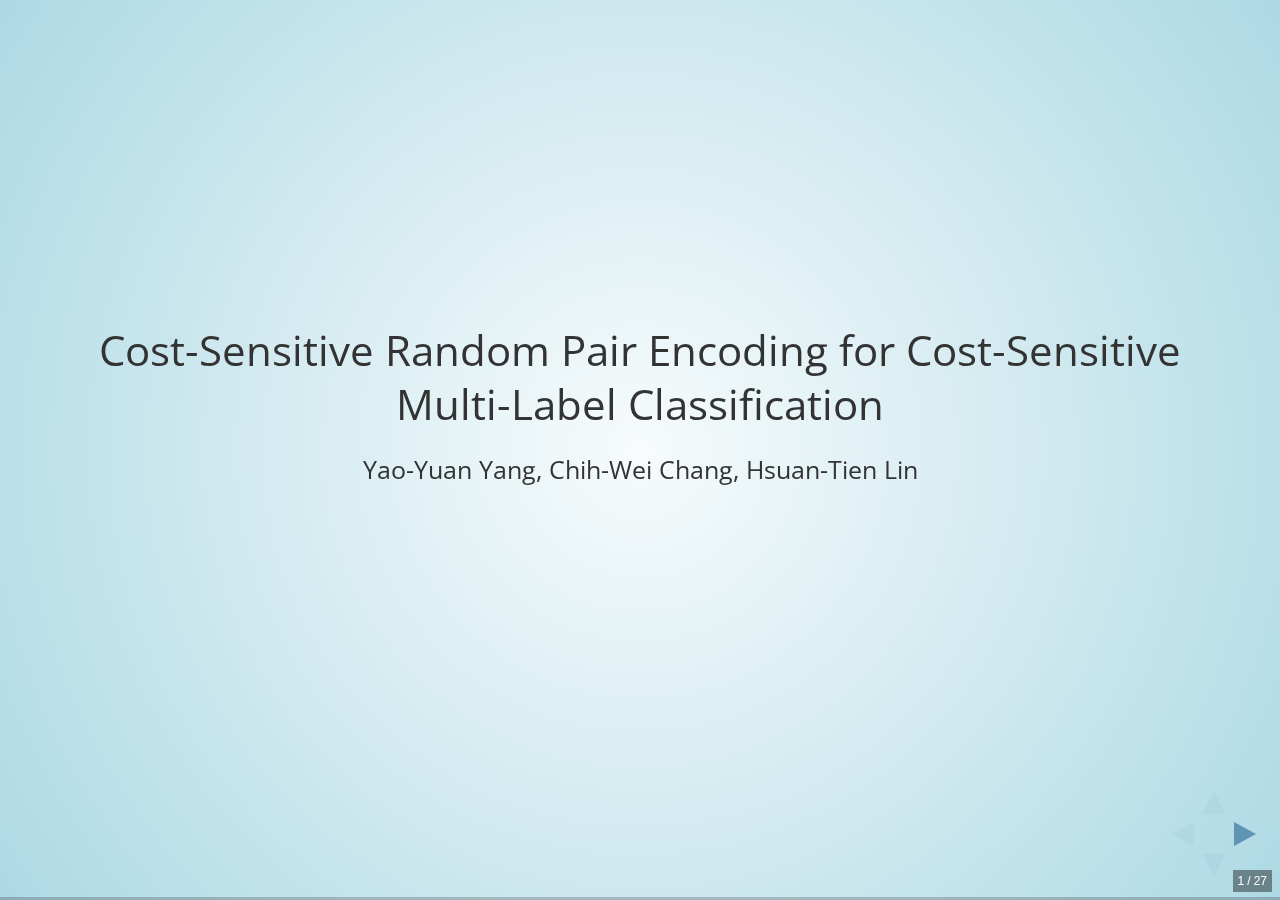
<file: presentations/csrpe_slide_16/index.html>
<!doctype html>
<html>
  <head>
    <meta charset="utf-8">
    <meta name="viewport" content="width=device-width, initial-scale=1.0, maximum-scale=1.0, user-scalable=no">

    <title>Cost-Sensitive Random Pair Encoding</title>

    <link rel="stylesheet" href="css/reveal.css">
    <link rel="stylesheet" href="css/theme/sky.css">

    <!-- Theme used for syntax highlighting of code -->
    <link rel="stylesheet" href="lib/css/zenburn.css">

    <!--
    <link rel="stylesheet" href="lib/css/mermaid.css">
    <script src="lib/js/mermaid.full.js"></script>
    -->

    <script src="https://cdn.plot.ly/plotly-latest.min.js"></script>

    <!-- Printing and PDF exports -->
    <script>
      var link = document.createElement( 'link' );
      link.rel = 'stylesheet';
      link.type = 'text/css';
      link.href = window.location.search.match( /print-pdf/gi ) ? 'css/print/pdf.css' : 'css/print/paper.css';
      document.getElementsByTagName( 'head' )[0].appendChild( link );
    </script>
  </head>
  <body>
    <div class="reveal">
      <div class="slides">
        <section>
          Cost-Sensitive Random Pair Encoding for Cost-Sensitive Multi-Label
          Classification
          <p>
            <small> Yao-Yuan Yang, Chih-Wei Chang, Hsuan-Tien Lin </small>
          </p>
        </section>

        <section>
          <section data-markdown>
            <script type="text/template">
              Classification
              * feature vector: $x \in \mathcal{X} \subset \mathbb{R}^d$
              * predicted result: $y \in \mathcal{Y}$
              * generated from a truth $f: \mathcal{X} \rightarrow
              \mathcal{Y}$
              * find a hypothesis $h: \mathcal{X}
              \rightarrow \mathcal{Y}$ that is
              <span style="color: red">close</span> to $f$
            </script>
          </section>

          <section data-markdown>
            <script type="text/template">
              Cost-Sensitive Classification
              * different ways of evaluating the
              <span style="color: red">closeness</span> between $h$ and $f$
              in different usage case
              * test-set
              * instance-wise, average of the score (cost) for each instance in
              test-set
              * cost-function: $C: \mathcal{Y} \times \mathcal{Y} \rightarrow \mathbb{R}$
            </script>
          </section>

          <section data-markdown>
            <script type="text/template">
              Types of Classification
              * Binary Classification: <span style="color: green">$\mathcal{Y} \subseteq \\{0, 1\\}$</span>
              (class)
              * Multi-Class Classification: <span style="color: green">$\mathcal{Y} \subseteq \\{1, ..., K\\}$</span>
              (class)
              * Multi-Label Classification: <span style="color: green">$\mathcal{Y} \subseteq \\{0, 1\\}^K$</span>
              (label vector)
            </script>
          </section>

          <section data-markdown>
            <script type="text/template">
              Common cost-functions in multi-label
              * $\mathbf{y}$ be the groundtruth and $\mathbf{\hat{y}}$ be the predicted label vector
              * $\mathbf{y}[k]$ be the $k$-th label in label vector $\mathbf{y}$
                * Hamming$(\mathbf{y}, \mathbf{\hat{y}}) = \frac{1}{K} \sum_{k=1}^K
                  [\mathbf{y}[k] \neq \mathbf{\hat{y}}[k]]$
                * F1$(\mathbf{y}, \mathbf{\hat{y}}) = \frac{2\\| \mathbf{y} \cap
                  \mathbf{\hat{y}}\\|_1}{\\|\mathbf{y}\\|_1 + \\|\mathbf{\hat{y}}\\|_1}$
                * Rankloss$(\mathbf{y}, \mathbf{\hat{y}}) = \sum_{\mathbf{y}[i]>\mathbf{y}[j]}\left([\mathbf{\hat{y}}[i]<\mathbf{\hat{y}}[j]] + \frac{1}{2}[\mathbf{\hat{y}}[i]=\mathbf{\hat{y}}[j]]\right)$
                * Accuracy$(\mathbf{y}, \mathbf{\hat{y}}) = \frac{\\|\mathbf{y}
                  \cap \mathbf{\hat{y}}\\|_1}{\\|\mathbf{y} \cup \mathbf{\hat{y}}\\|_1}$
              * note that the cost-function might be larger the better or
              smaller the better
            </script>
          </section>

          <section data-markdown>
            <script type="text/template">
              Cost-Sensitive Classification
              * passing the cost function as a parameter
              * utilize the cost information to get better perform performance if we know the cost function beforehand
            </script>
          </section>
        </section>

        <section>
          <section data-markdown>
            <script type="text/template">
              Cost-Sensitive Multi-Label Classification (CSMLC)
              * many previous work in multi-class classification
                * filter tree
                * cost-sensitive one-versus-one
              * Label Power-set (LP)
              <!-- .element: class="fragment fade-up" data-fragment-index="1" -->
                * treat each label vector ($\\{0, 1\\}^K$) as a distinct class
                  ($\\{1, .., 2^K\\}$) forming $2^K$-class classification
                <!-- .element: class="fragment fade-up" data-fragment-index="1" -->
            </script>
          </section>

          <section data-markdown>
            <script type="text/template">
              CSMLC algorithms
              * Condense Filter Tree (CFT)
                * first cost-sensitive multi-label algorithm
                * LP + filter tree
                * CSOVO performs better than filter tree
                <!-- .element: class="fragment fade-up" data-fragment-index="1" -->

              * Progressive Random k-Labelsets (PRKEL)
                * does LP on a subset of labels
                * partial LP
                <!-- .element: class="fragment fade-up" data-fragment-index="1" -->
            </script>
          </section>

          <!--
          <section data-markdown>
            <script type="text/template">
              Probabilistic Classifier Chain (PCC)
              * Classifier Chain
              * Bayesian inference in prediction for some special cost
                functions
            </script>
          </section>
          -->
        </section>

        <section>
          <section data-markdown>
            Basic Idea
            ![basic idea](lib/pngs/basic_idea.png)
          </section>

          <section>
            OVO
            <img style="border: None" src="lib/pngs/ovo.png">
            <small>Hsuan-Tien Lin's MOOC handout</small>
            <small>http://www.csie.ntu.edu.tw/~htlin/mooc/doc/11_present.pdf</small>
          </section>

          <section data-markdown>
            <script type="text/template">
              Cost-Sensitive One-Vurse-One (CSOVO)
              * reduce to $\binom{K}{2}$ binary classifiers like usual OVO
              * each classifier considers all examples
              * class: $\alpha, \beta$, dataset: $\\{\mathbf{x}^{(n)}, y^{(n)}\\}^N_{n=1}$
              <!-- .element: class="fragment fade-up" data-fragment-index="1" -->
              * re-label:
              <!-- .element: class="fragment fade-up" data-fragment-index="1" -->
                * $sign(C(\alpha, y^{(n)})-C(\beta, y^{(n)}))$
              <!-- .element: class="fragment fade-up highlight-red" data-fragment-index="2" -->
              * instance weight:
              <!-- .element: class="fragment fade-up" data-fragment-index="1" -->
                * $|C(\alpha, y^{(n)})-C(\beta, y^{(n)})|$
              <!-- .element: class="fragment fade-up highlight-red" data-fragment-index="2" -->
              * voting on each class ($\alpha$ or $\beta$)
              <!-- .element: class="fragment fade-up" data-fragment-index="3" -->
            </script>
          </section>

          <!--
          <section>
            Multi-Label Error Correcting Code (ML-ECC)
            <ul>
              <li>
                utilizing approaches from communication
              </li>
              <li>
                classifier as the noisy channel, which may have error on the
                predicted_enc_vec
              </li>
              <li>
                design enc_vec to be tolerable to error
              </li>
            </ul>

          </section>

          <section data-markdown>
            <script type="text/template">
              * Training: given training set $\\{(\mathbf{x}^{(n)},
                \mathbf{y}^{(n)})\\}^N\_{n=1}$
                * encoded vectors $\\{\mathbf{b}^{(n)}\\}^N\_{n=1} =
                  \\{enc(\mathbf{y}^{(n)})\\}^N\_{n=1}$
                * train $\\{(\mathbf{x}^{(n)}, \mathbf{b}^{(n)})\\}^N\_{n=1}$ and return classifier $h$
              * Prediction: given feature vector $\mathbf{x}$
                * predict codeword $\tilde{\mathbf{b}} = h(\mathbf{x})$
                * return prediction $\hat{\mathbf{y}} = dec(\tilde{\mathbf{b}})$
            </script>
          </section>

          <section data-markdown>
            <script type="text/template">
              Error Correcting (Output) Code
              * tehcnique in multi-class like the error correcting code in communication
            </script>
          </section>

          <section data-markdown>
            <script type="text/template">
              Basic Ideas
              * Label Power-set (LP)
                * treat each label vector ($\\{0, 1\\}^K$) as a distinct class
                  ($\\{1, .., 2^K\\}$) forming $2^K$-class classification
              * CSOVO
                * a binary classifier for each pair of classes (total:
                  $\binom{2^K}{2}$)
                * voting on each class
            </script>
          </section>!-->
        </section>

        <section>
          <section> Cost-Sensitive Random-Pair Encoding (CSRPE) </section>

          <section data-markdown>
            <script type="text/template">
              Let's assume we are using Hamming loss, $K = 4$

              re-label: $sign(Hamming(\alpha, y)-Hamming(\beta, y))$

              $\mathbf{\alpha}$ = (1, 0, <span style="color:red">1</span>, <span style="color:red">0</span>),
              $\mathbf{\beta}$ = (1, 0, <span style="color:red">0</span>, <span style="color:red">1</span>)

              $\mathbf{\alpha}$ = (0, 0, 1, 0), $\mathbf{\beta}$ = (0, 0, 0, 1)

              $\mathbf{\alpha}$ = (1, 1, 1, 0), $\mathbf{\beta}$ = (1, 1, 0, 1)

              $\mathbf{\alpha}$ = (0, 1, 1, 0), $\mathbf{\beta}$ = (0, 1, 0, 1)
            </script>
          </section>

          <section data-markdown>
            <script type="text/template">
              Sample classifiers from CSOVO
              * total possible binary classifiers: $\binom{2^K}{2}$
              * random sampling (random pair) ($M$ classifiers)
            </script>
          </section>

          <section data-markdown>
            <script type="text/template">
              Prediction
              * ~~class voting~~
              * ~~bit-wise voting~~
              * re-label
                * $sign(C(\alpha, y)-C(\beta, y))$
                * the sub-problem solves whether predict $y$ as $\alpha$
                or $\beta$ is better
              * vote on <span class="fragment strike"
                data-fragment-index="1">all label vectors</span> on that side
              * vote on a set of label vectors on that side
              <!-- .element: class="fragment fade-up" data-fragment-index="2" -->
            </script>
          </section>

          <section> <div id="decode-intuition1"></div> </section>
          <section> <div id="decode-intuition2"></div> </section>
          <section>
            nearest-neighbor
            <div id="decode-intuition3"></div>
          </section>

          <section data-markdown>
            <script type="text/template">
              Sum up
              * training
                1. randomly sample $M$ classifiers  from full CSOVO and train
                2. for each $x$, <span style="color: red">encode</span> it to a
                  length $M$ bit string (by the prediction of the sampled binary
                  classifiers)
              * prediction (a new $x$)
                1. <span style="color: red">encodes</span> a $x$ into length
                  $M$ bit string
                2. find the 1-nearest neighbor of the encoded bit string from
                  the training set and use its label vector as prediction
            </script>
          </section>

          <section data-markdown>
            <script type="text/template">
              Full label
              ![full labeled](lib/pngs/fulllabel_ham_f1.png)
              note that CAL500 has all label vectors distinct
            </script>
          </section>

          <section>
            <h4>Experiment converge</h4>
            <div>
              <table>
                <tr>
                  <td><img src=lib/pngs/f1_bibtex.png></td>
                  <td><img src=lib/pngs/f1_scene.png></td>
                </tr>
                <tr>
                  <td style="text-align: center">f1 bibtex (K=499)</td>
                  <td style="text-align: center">f1 scene (K=294)</td>
                </tr>
              </table>
            </div>
          </section>
        </section>

        <section>
          <section> Comparisons (Experiments) </section>

          <section data-markdown>
            <script type="text/template">
              Set up
              * 50-50 for training and testing
              * 20 runs for each experiment
              * base learner
                * CSRPE: decision tree
                * BR, RAKEL, HAMR, CFT: random forest
                * total number of trained trees are the same
              * BR, RAKEL, HAMR are cost insensitive
            </script>
          </section>

          <section>
            CSRPE versus other competitors based on t-test at 95% confident
            level (win/tie/loss)
            <table>
              <thead>
                <tr>
                  <th>criteria</th>
                  <th style="text-align: center">BR</th>
                  <th style="text-align: center">RAKEL</th>
                  <th style="text-align: center">HAMR</th>
                  <th style="text-align: center">CFT</th>
                </tr>
              </thead>
              <tbody>
                <tr>
                  <td>hamming</td>
                  <td style="text-align: center">2/4/4</td>
                  <td style="text-align: center">4/3/3</td>
                  <td style="text-align: center">2/4/4</td>
                  <td style="text-align: center">5/1/2</td>
                </tr>
                <tr>
                  <td>f1</td>
                  <td style="text-align: center">9/1/0</td>
                  <td style="text-align: center">9/1/0</td>
                  <td style="text-align: center">9/1/0</td>
                  <td style="text-align: center">8/0/0</td>
                </tr>
                <tr>
                  <td>rankloss</td>
                  <td style="text-align: center">7/2/1</td>
                  <td style="text-align: center">9/0/1</td>
                  <td style="text-align: center">7/2/1</td>
                  <td style="text-align: center">4/1/3</td>
                </tr>
                <tr>
                  <td>accuracy</td>
                  <td style="text-align: center">9/0/1</td>
                  <td style="text-align: center">9/1/0</td>
                  <td style="text-align: center">8/2/0</td>
                  <td style="text-align: center">8/0/0</td>
                </tr>
                <tr>
                  <td>total</td>
                  <td style="text-align: center">27/7/6</td>
                  <td style="text-align: center">31/5/4</td>
                  <td style="text-align: center">26/9/5</td>
                  <td style="text-align: center">25/2/5</td>
                </tr>
              </tbody>
            </table>
          </section>

          <section>
            Speed (v.s. CFT)
            <table>
              <tr>
                <td><img src=lib/pngs/training_time_plot.png></td>
                <td><img src=lib/pngs/predicting_time_plot.png></td>
              </tr>
                <tr>
                  <td style="text-align: center">training time</td>
                  <td style="text-align: center">prediction time</td>
                </tr>
            </table>
          </section>
        </section>

        <section>
          <section data-markdown>
            <script type="text/template">
              Conclusion
              * designed a cost-sensitive multi-label classification algorithm
                that are able to adapt to different cost-functions
              * out-perform state-of-the-art cost-sensitive multi-label
                classification algorithm - CFT in performance and speed
            </script>
          </section>
          <section> Thank you! Any question? </section>
        </section>
      </div>
    </div>

    <script src="lib/js/head.min.js"></script>
    <script src="js/reveal.js"></script>
    <script>
      // More info https://github.com/hakimel/reveal.js#configuration
      window.onload = function() {
      Reveal.initialize({
        history: true,

        math: {
          mathjax: 'https://cdn.mathjax.org/mathjax/latest/MathJax.js',
          config: 'TeX-AMS_HTML-full'  // See http://docs.mathjax.org/en/latest/config-files.html
        },

        // More info https://github.com/hakimel/reveal.js#dependencies
        dependencies: [
          { src: 'plugin/markdown/marked.js' },
          { src: 'plugin/markdown/markdown.js' },
          { src: 'plugin/notes/notes.js', async: true },
          { src: 'plugin/highlight/highlight.js', async: true, callback: function() { hljs.initHighlightingOnLoad(); } },
          { src: 'plugin/math/math.js', async: true },
        ],

        slideNumber: 'c/t'
      });
      };

    </script>

    <script>
      var layout = {
        title:'',
        showlegend: false,
        xaxis: {range:[1, 9], showticklabels: false, hoverformat: ''},
        yaxis: {range:[1, 9], showticklabels: false, hoverformat: ''},
        autosize: false,
        width: 600,
        height: 600,
        margin: {l: 0, r: 0, b: 0, t: 0, pad: 4},
      };
      var trace1 = {
        x: [2, 3, 4, 7, 2, 5, 8, 6],
        y: [7, 2, 6, 5, 3, 4, 7, 2.5],
        mode: 'markers', type: 'scatter', marker: { size: 15 }
      };
      var data = [ trace1 ];
      Plotly.newPlot('decode-intuition1', data, layout,
          {xanchor: "center", staticPlot: true, displayModeBar: false});

      var trace2 = {
        x: [4, 7],
        y: [6, 5],
        mode: 'markers', type: 'scatter', marker: { size: 15 }
      };
      var trace3 = {
        x: [4, 6.66],
        y: [1, 9],
        mode: 'line', type: 'scatter'
      };
      var data = [ trace1, trace2, trace3 ];
      Plotly.newPlot('decode-intuition2', data, layout,
          {xanchor: "center", staticPlot: true, displayModeBar: false});

      var trace4 = {
        x: [4.625, 3.375],
        y: [1, 9],
        mode: 'line', type: 'scatter'
      };
      var trace5 = {
        x: [9, 1.5],
        y: [5.25, 9],
        mode: 'line', type: 'scatter'
      };
      var data = [ trace1, trace3, trace4, trace5 ];
      Plotly.newPlot('decode-intuition3', data, layout,
          {xanchor: "center", staticPlot: true, displayModeBar: false});
    </script>

  </body>
</html>
</file>
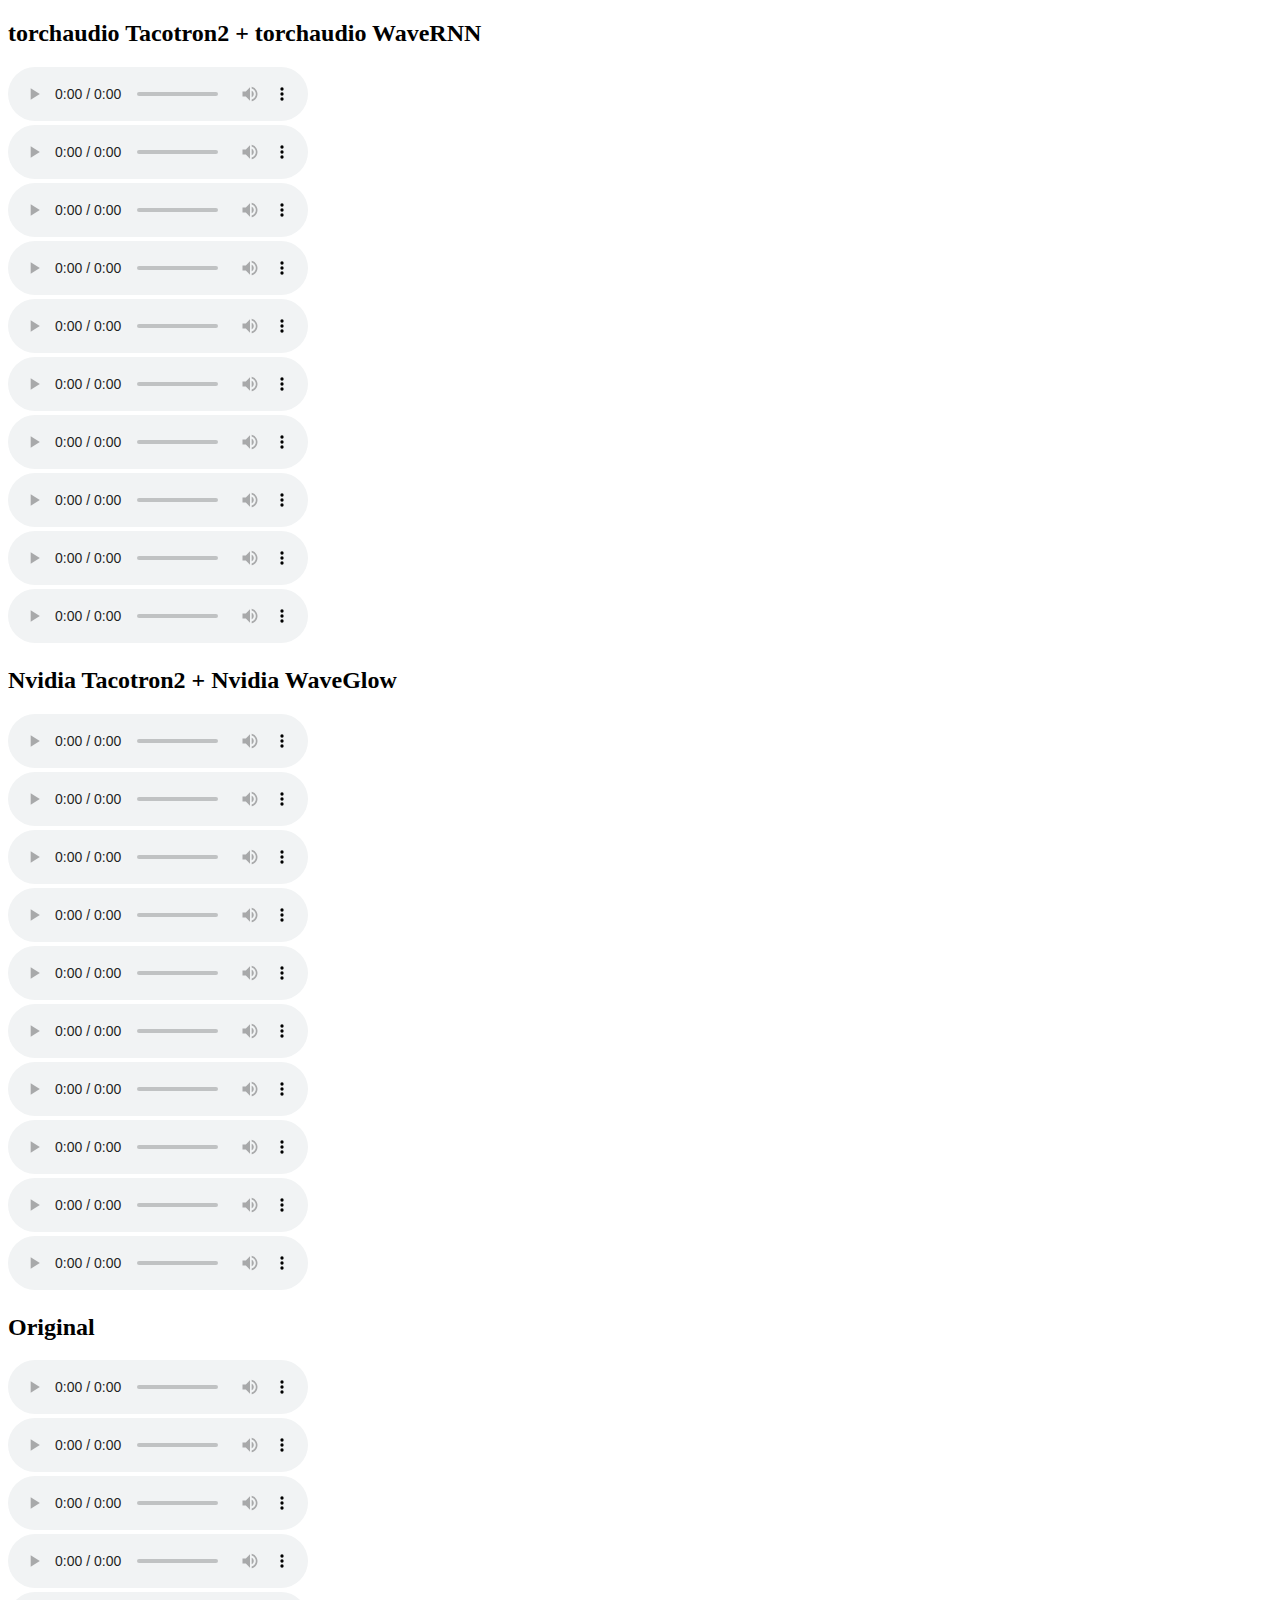
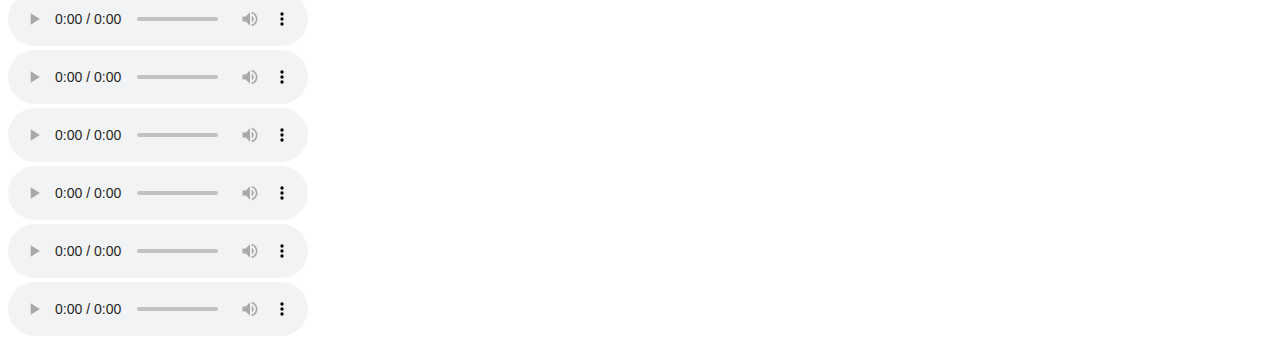
<file: torchaudio-benchmark.html>
<!doctype html>
<html lang="en">
  <head>
    <!-- Required meta tags -->
    <meta charset="utf-8">
    <meta name="viewport" content="width=device-width, initial-scale=1">

    <!-- Bootstrap CSS -->
    <link href="https://cdn.jsdelivr.net/npm/bootstrap@5.1.1/dist/css/bootstrap.min.css" rel="stylesheet" integrity="sha384-F3w7mX95PdgyTmZZMECAngseQB83DfGTowi0iMjiWaeVhAn4FJkqJByhZMI3AhiU" crossorigin="anonymous">

    <title>Hello, world!</title>
  </head>
  <body>

    <div class="container" >
      <h2>torchaudio Tacotron2 + torchaudio WaveRNN</h2>
      <div class="" id="torchaudio-samples"> </div>

      <h2>Nvidia Tacotron2 + Nvidia WaveGlow</h2>
      <div class="" id="nvidia-samples"> </div>

      <h2>Original</h2>
      <div class="" id="original-samples"> </div>
    </div>

    <script src="https://ajax.googleapis.com/ajax/libs/jquery/3.6.0/jquery.min.js"></script>

    <script src="https://cdn.jsdelivr.net/npm/bootstrap@5.1.1/dist/js/bootstrap.bundle.min.js" integrity="sha384-/bQdsTh/da6pkI1MST/rWKFNjaCP5gBSY4sEBT38Q/9RBh9AH40zEOg7Hlq2THRZ" crossorigin="anonymous"></script>

    <script>
      for (let i = 0; i < 10; i++) {
        $('#torchaudio-samples').append('<div class="row"> <audio controls src="https://github.com/yangarbiter/torchaudio-benchmark/raw/master/tts-subjective/audio_samples/torchaudio/torchaudio_' + String(i).padStart(4, '0') + '.wav"></audio> </div>')
      }
      for (let i = 0; i < 10; i++) {
        $('#nvidia-samples').append('<div class="row"> <audio controls src="https://github.com/yangarbiter/torchaudio-benchmark/raw/master/tts-subjective/audio_samples/nvidia/nvidia_' + String(i).padStart(4, '0') + '.wav"></audio> </div>')
      }
      for (let i = 0; i < 10; i++) {
        $('#original-samples').append('<div class="row"> <audio controls src="https://github.com/yangarbiter/torchaudio-benchmark/raw/master/tts-subjective/audio_samples/original/original_' + String(i).padStart(4, '0') + '.wav"></audio> </div>')
      }
    </script>
  </body>
</html>
</file>
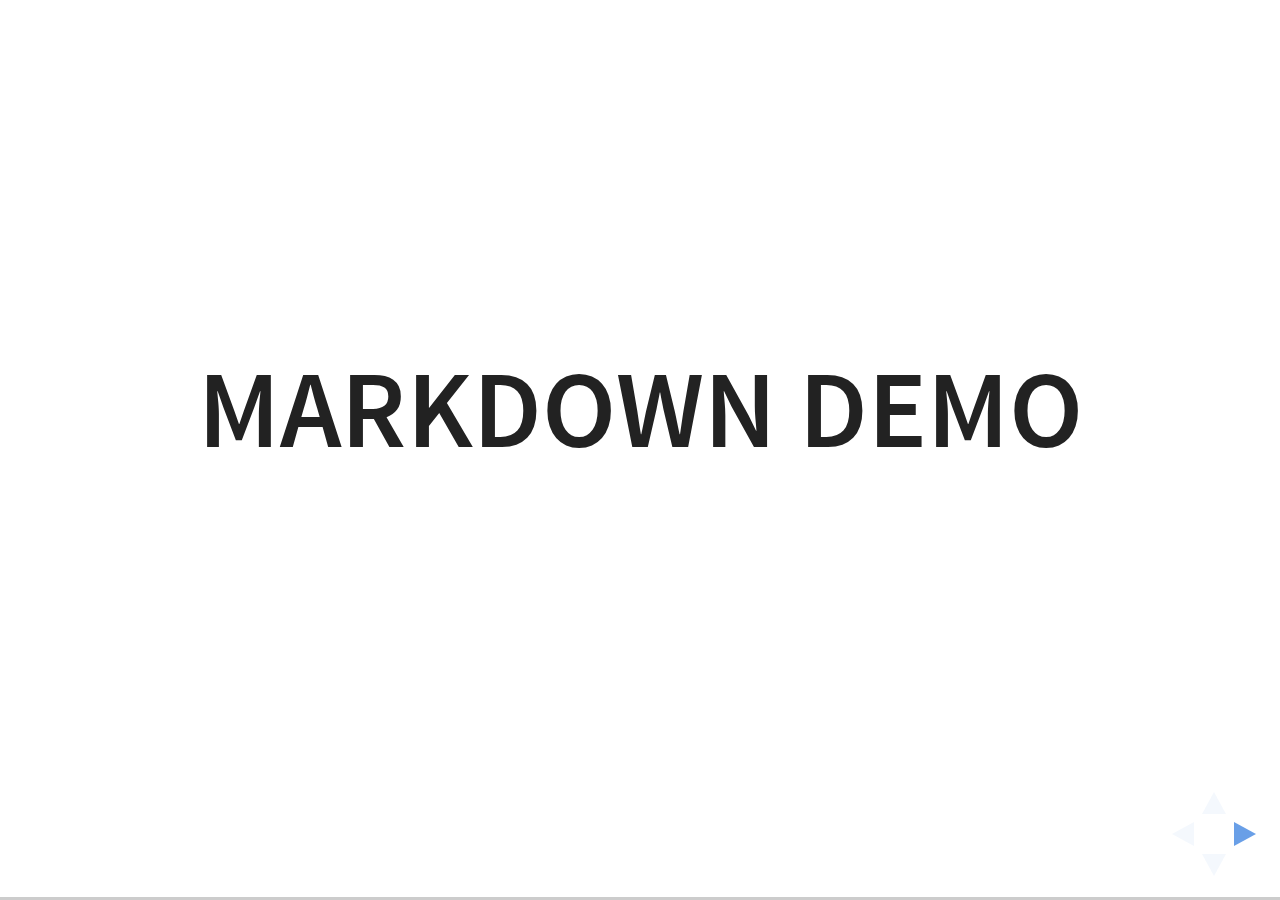
<file: presentations/csrpe_slide_16/plugin/markdown/example.html>
<!doctype html>
<html lang="en">

	<head>
		<meta charset="utf-8">

		<title>reveal.js - Markdown Demo</title>

		<link rel="stylesheet" href="../../css/reveal.css">
		<link rel="stylesheet" href="../../css/theme/white.css" id="theme">

        <link rel="stylesheet" href="../../lib/css/zenburn.css">
	</head>

	<body>

		<div class="reveal">

			<div class="slides">

                <!-- Use external markdown resource, separate slides by three newlines; vertical slides by two newlines -->
                <section data-markdown="example.md" data-separator="^\n\n\n" data-separator-vertical="^\n\n"></section>

                <!-- Slides are separated by three dashes (quick 'n dirty regular expression) -->
                <section data-markdown data-separator="---">
                    <script type="text/template">
                        ## Demo 1
                        Slide 1
                        ---
                        ## Demo 1
                        Slide 2
                        ---
                        ## Demo 1
                        Slide 3
                    </script>
                </section>

                <!-- Slides are separated by newline + three dashes + newline, vertical slides identical but two dashes -->
                <section data-markdown data-separator="^\n---\n$" data-separator-vertical="^\n--\n$">
                    <script type="text/template">
                        ## Demo 2
                        Slide 1.1

                        --

                        ## Demo 2
                        Slide 1.2

                        ---

                        ## Demo 2
                        Slide 2
                    </script>
                </section>

                <!-- No "extra" slides, since there are no separators defined (so they'll become horizontal rulers) -->
                <section data-markdown>
                    <script type="text/template">
                        A

                        ---

                        B

                        ---

                        C
                    </script>
                </section>

                <!-- Slide attributes -->
                <section data-markdown>
                    <script type="text/template">
                        <!-- .slide: data-background="#000000" -->
                        ## Slide attributes
                    </script>
                </section>

                <!-- Element attributes -->
                <section data-markdown>
                    <script type="text/template">
                        ## Element attributes
                        - Item 1 <!-- .element: class="fragment" data-fragment-index="2" -->
                        - Item 2 <!-- .element: class="fragment" data-fragment-index="1" -->
                    </script>
                </section>

                <!-- Code -->
                <section data-markdown>
                    <script type="text/template">
                        ```php
                        public function foo()
                        {
                            $foo = array(
                                'bar' => 'bar'
                            )
                        }
                        ```
                    </script>
                </section>

            </div>
		</div>

		<script src="../../lib/js/head.min.js"></script>
		<script src="../../js/reveal.js"></script>

		<script>

			Reveal.initialize({
				controls: true,
				progress: true,
				history: true,
				center: true,

				// Optional libraries used to extend on reveal.js
				dependencies: [
					{ src: '../../lib/js/classList.js', condition: function() { return !document.body.classList; } },
					{ src: 'marked.js', condition: function() { return !!document.querySelector( '[data-markdown]' ); } },
                    { src: 'markdown.js', condition: function() { return !!document.querySelector( '[data-markdown]' ); } },
                    { src: '../highlight/highlight.js', async: true, callback: function() { hljs.initHighlightingOnLoad(); } },
					{ src: '../notes/notes.js' }
				]
			});

		</script>

	</body>
</html>
</file>
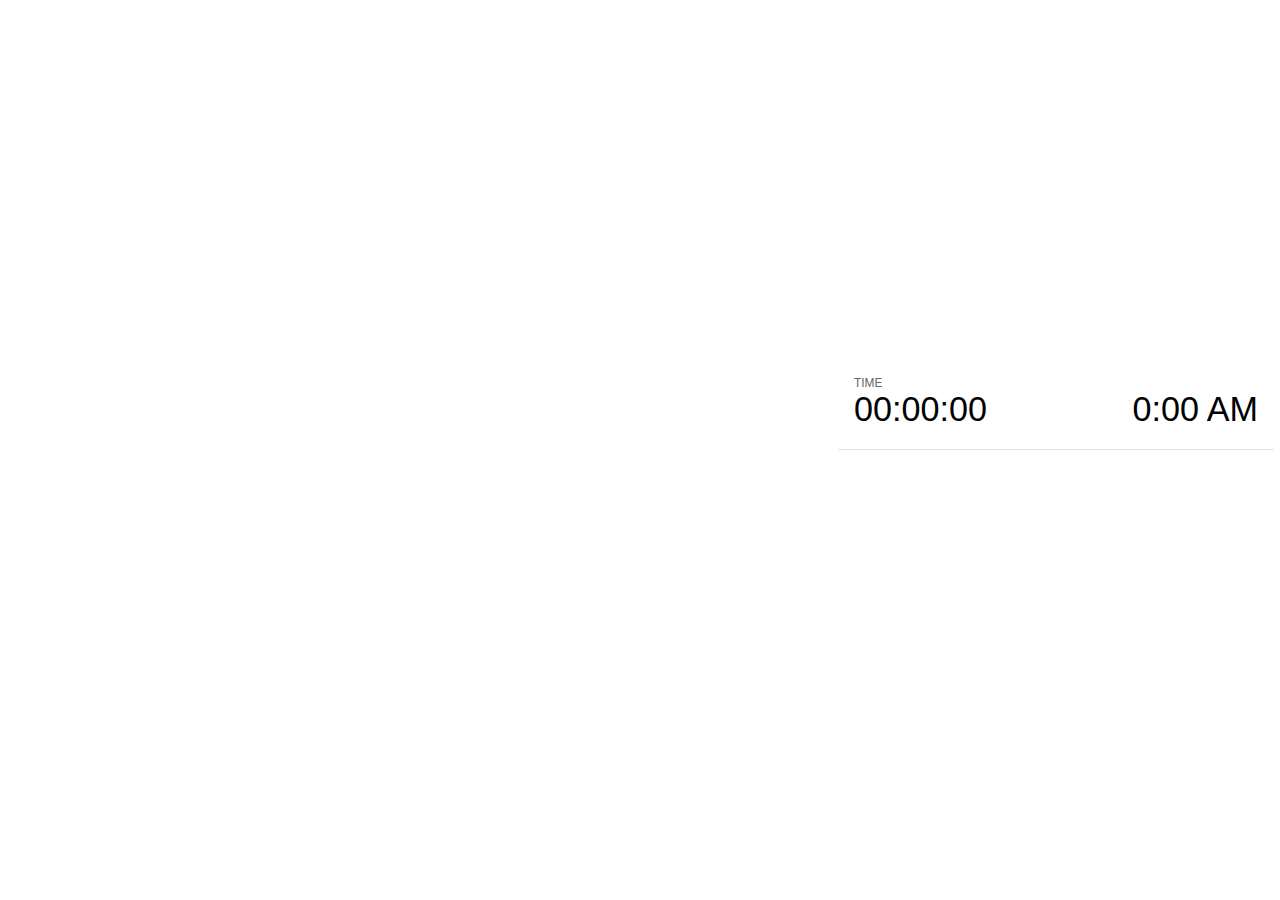
<file: presentations/csrpe_slide_16/plugin/notes/notes.html>
<!doctype html>
<html lang="en">
	<head>
		<meta charset="utf-8">

		<title>reveal.js - Slide Notes</title>

		<style>
			body {
				font-family: Helvetica;
			}

			#current-slide,
			#upcoming-slide,
			#speaker-controls {
				padding: 6px;
				box-sizing: border-box;
				-moz-box-sizing: border-box;
			}

			#current-slide iframe,
			#upcoming-slide iframe {
				width: 100%;
				height: 100%;
				border: 1px solid #ddd;
			}

			#current-slide .label,
			#upcoming-slide .label {
				position: absolute;
				top: 10px;
				left: 10px;
				font-weight: bold;
				font-size: 14px;
				z-index: 2;
				color: rgba( 255, 255, 255, 0.9 );
			}

			#current-slide {
				position: absolute;
				width: 65%;
				height: 100%;
				top: 0;
				left: 0;
				padding-right: 0;
			}

			#upcoming-slide {
				position: absolute;
				width: 35%;
				height: 40%;
				right: 0;
				top: 0;
			}

			#speaker-controls {
				position: absolute;
				top: 40%;
				right: 0;
				width: 35%;
				height: 60%;
				overflow: auto;

				font-size: 18px;
			}

				.speaker-controls-time.hidden,
				.speaker-controls-notes.hidden {
					display: none;
				}

				.speaker-controls-time .label,
				.speaker-controls-notes .label {
					text-transform: uppercase;
					font-weight: normal;
					font-size: 0.66em;
					color: #666;
					margin: 0;
				}

				.speaker-controls-time {
					border-bottom: 1px solid rgba( 200, 200, 200, 0.5 );
					margin-bottom: 10px;
					padding: 10px 16px;
					padding-bottom: 20px;
					cursor: pointer;
				}

				.speaker-controls-time .reset-button {
					opacity: 0;
					float: right;
					color: #666;
					text-decoration: none;
				}
				.speaker-controls-time:hover .reset-button {
					opacity: 1;
				}

				.speaker-controls-time .timer,
				.speaker-controls-time .clock {
					width: 50%;
					font-size: 1.9em;
				}

				.speaker-controls-time .timer {
					float: left;
				}

				.speaker-controls-time .clock {
					float: right;
					text-align: right;
				}

				.speaker-controls-time span.mute {
					color: #bbb;
				}

				.speaker-controls-notes {
					padding: 10px 16px;
				}

				.speaker-controls-notes .value {
					margin-top: 5px;
					line-height: 1.4;
					font-size: 1.2em;
				}

			.clear {
				clear: both;
			}

			@media screen and (max-width: 1080px) {
				#speaker-controls {
					font-size: 16px;
				}
			}

			@media screen and (max-width: 900px) {
				#speaker-controls {
					font-size: 14px;
				}
			}

			@media screen and (max-width: 800px) {
				#speaker-controls {
					font-size: 12px;
				}
			}

		</style>
	</head>

	<body>

		<div id="current-slide"></div>
		<div id="upcoming-slide"><span class="label">UPCOMING:</span></div>
		<div id="speaker-controls">
			<div class="speaker-controls-time">
				<h4 class="label">Time <span class="reset-button">Click to Reset</span></h4>
				<div class="clock">
					<span class="clock-value">0:00 AM</span>
				</div>
				<div class="timer">
					<span class="hours-value">00</span><span class="minutes-value">:00</span><span class="seconds-value">:00</span>
				</div>
				<div class="clear"></div>
			</div>

			<div class="speaker-controls-notes hidden">
				<h4 class="label">Notes</h4>
				<div class="value"></div>
			</div>
		</div>

		<script src="../../plugin/markdown/marked.js"></script>
		<script>

			(function() {

				var notes,
					notesValue,
					currentState,
					currentSlide,
					upcomingSlide,
					connected = false;

				window.addEventListener( 'message', function( event ) {

					var data = JSON.parse( event.data );

					// The overview mode is only useful to the reveal.js instance
					// where navigation occurs so we don't sync it
					if( data.state ) delete data.state.overview;

					// Messages sent by the notes plugin inside of the main window
					if( data && data.namespace === 'reveal-notes' ) {
						if( data.type === 'connect' ) {
							handleConnectMessage( data );
						}
						else if( data.type === 'state' ) {
							handleStateMessage( data );
						}
					}
					// Messages sent by the reveal.js inside of the current slide preview
					else if( data && data.namespace === 'reveal' ) {
						if( /ready/.test( data.eventName ) ) {
							// Send a message back to notify that the handshake is complete
							window.opener.postMessage( JSON.stringify({ namespace: 'reveal-notes', type: 'connected'} ), '*' );
						}
						else if( /slidechanged|fragmentshown|fragmenthidden|paused|resumed/.test( data.eventName ) && currentState !== JSON.stringify( data.state ) ) {

							window.opener.postMessage( JSON.stringify({ method: 'setState', args: [ data.state ]} ), '*' );

						}
					}

				} );

				/**
				 * Called when the main window is trying to establish a
				 * connection.
				 */
				function handleConnectMessage( data ) {

					if( connected === false ) {
						connected = true;

						setupIframes( data );
						setupKeyboard();
						setupNotes();
						setupTimer();
					}

				}

				/**
				 * Called when the main window sends an updated state.
				 */
				function handleStateMessage( data ) {

					// Store the most recently set state to avoid circular loops
					// applying the same state
					currentState = JSON.stringify( data.state );

					// No need for updating the notes in case of fragment changes
					if ( data.notes ) {
						notes.classList.remove( 'hidden' );
						notesValue.style.whiteSpace = data.whitespace;
						if( data.markdown ) {
							notesValue.innerHTML = marked( data.notes );
						}
						else {
							notesValue.innerHTML = data.notes;
						}
					}
					else {
						notes.classList.add( 'hidden' );
					}

					// Update the note slides
					currentSlide.contentWindow.postMessage( JSON.stringify({ method: 'setState', args: [ data.state ] }), '*' );
					upcomingSlide.contentWindow.postMessage( JSON.stringify({ method: 'setState', args: [ data.state ] }), '*' );
					upcomingSlide.contentWindow.postMessage( JSON.stringify({ method: 'next' }), '*' );

				}

				// Limit to max one state update per X ms
				handleStateMessage = debounce( handleStateMessage, 200 );

				/**
				 * Forward keyboard events to the current slide window.
				 * This enables keyboard events to work even if focus
				 * isn't set on the current slide iframe.
				 */
				function setupKeyboard() {

					document.addEventListener( 'keydown', function( event ) {
						currentSlide.contentWindow.postMessage( JSON.stringify({ method: 'triggerKey', args: [ event.keyCode ] }), '*' );
					} );

				}

				/**
				 * Creates the preview iframes.
				 */
				function setupIframes( data ) {

					var params = [
						'receiver',
						'progress=false',
						'history=false',
						'transition=none',
						'autoSlide=0',
						'backgroundTransition=none'
					].join( '&' );

					var urlSeparator = /\?/.test(data.url) ? '&' : '?';
					var hash = '#/' + data.state.indexh + '/' + data.state.indexv;
					var currentURL = data.url + urlSeparator + params + '&postMessageEvents=true' + hash;
					var upcomingURL = data.url + urlSeparator + params + '&controls=false' + hash;

					currentSlide = document.createElement( 'iframe' );
					currentSlide.setAttribute( 'width', 1280 );
					currentSlide.setAttribute( 'height', 1024 );
					currentSlide.setAttribute( 'src', currentURL );
					document.querySelector( '#current-slide' ).appendChild( currentSlide );

					upcomingSlide = document.createElement( 'iframe' );
					upcomingSlide.setAttribute( 'width', 640 );
					upcomingSlide.setAttribute( 'height', 512 );
					upcomingSlide.setAttribute( 'src', upcomingURL );
					document.querySelector( '#upcoming-slide' ).appendChild( upcomingSlide );

				}

				/**
				 * Setup the notes UI.
				 */
				function setupNotes() {

					notes = document.querySelector( '.speaker-controls-notes' );
					notesValue = document.querySelector( '.speaker-controls-notes .value' );

				}

				/**
				 * Create the timer and clock and start updating them
				 * at an interval.
				 */
				function setupTimer() {

					var start = new Date(),
						timeEl = document.querySelector( '.speaker-controls-time' ),
						clockEl = timeEl.querySelector( '.clock-value' ),
						hoursEl = timeEl.querySelector( '.hours-value' ),
						minutesEl = timeEl.querySelector( '.minutes-value' ),
						secondsEl = timeEl.querySelector( '.seconds-value' );

					function _updateTimer() {

						var diff, hours, minutes, seconds,
							now = new Date();

						diff = now.getTime() - start.getTime();
						hours = Math.floor( diff / ( 1000 * 60 * 60 ) );
						minutes = Math.floor( ( diff / ( 1000 * 60 ) ) % 60 );
						seconds = Math.floor( ( diff / 1000 ) % 60 );

						clockEl.innerHTML = now.toLocaleTimeString( 'en-US', { hour12: true, hour: '2-digit', minute:'2-digit' } );
						hoursEl.innerHTML = zeroPadInteger( hours );
						hoursEl.className = hours > 0 ? '' : 'mute';
						minutesEl.innerHTML = ':' + zeroPadInteger( minutes );
						minutesEl.className = minutes > 0 ? '' : 'mute';
						secondsEl.innerHTML = ':' + zeroPadInteger( seconds );

					}

					// Update once directly
					_updateTimer();

					// Then update every second
					setInterval( _updateTimer, 1000 );

					timeEl.addEventListener( 'click', function() {
						start = new Date();
						_updateTimer();
						return false;
					} );

				}

				function zeroPadInteger( num ) {

					var str = '00' + parseInt( num );
					return str.substring( str.length - 2 );

				}

				/**
				 * Limits the frequency at which a function can be called.
				 */
				function debounce( fn, ms ) {

					var lastTime = 0,
						timeout;

					return function() {

						var args = arguments;
						var context = this;

						clearTimeout( timeout );

						var timeSinceLastCall = Date.now() - lastTime;
						if( timeSinceLastCall > ms ) {
							fn.apply( context, args );
							lastTime = Date.now();
						}
						else {
							timeout = setTimeout( function() {
								fn.apply( context, args );
								lastTime = Date.now();
							}, ms - timeSinceLastCall );
						}

					}

				}

			})();

		</script>
	</body>
</html>
</file>
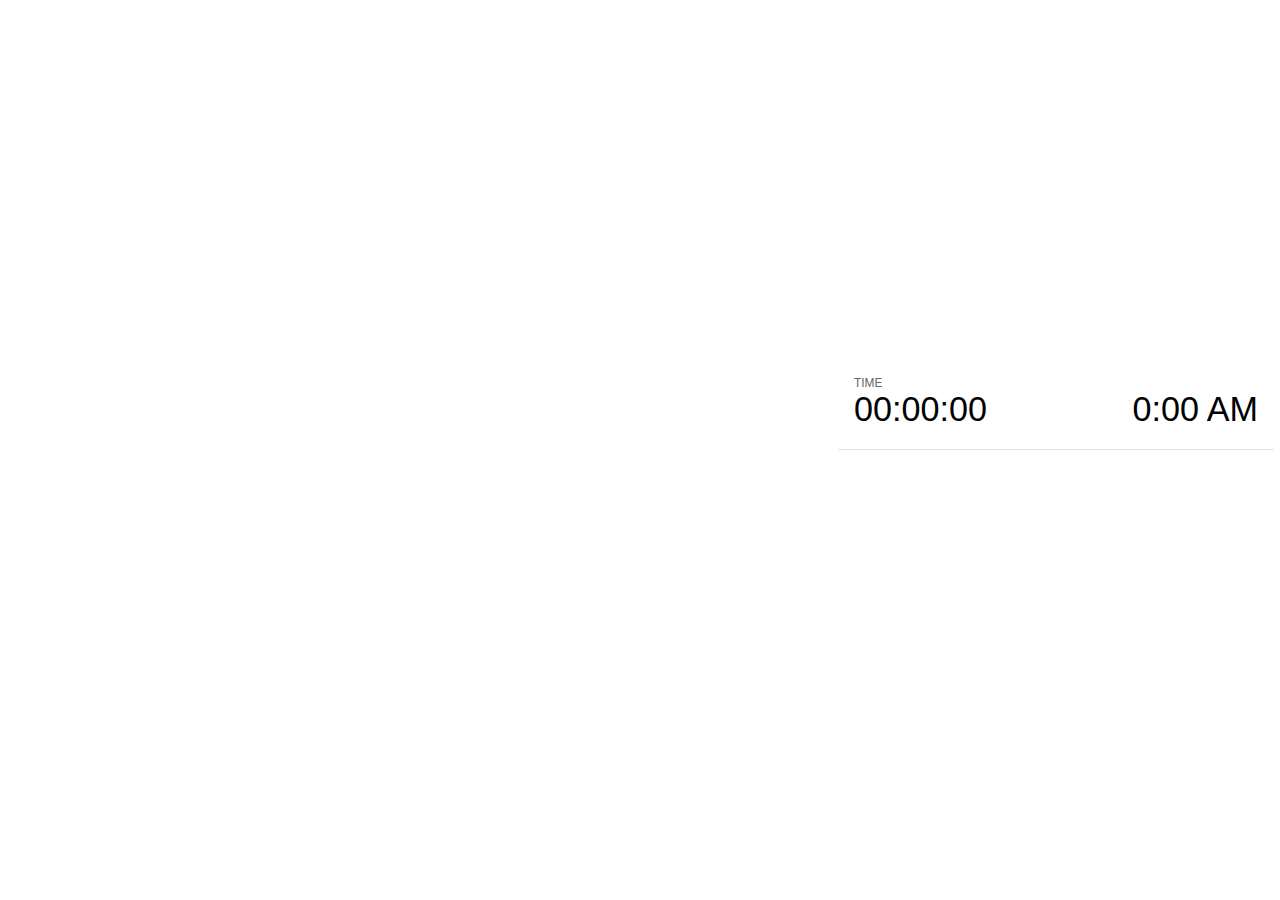
<file: presentations/kddcup15/plugin/notes/notes.html>
<!doctype html>
<html lang="en">
	<head>
		<meta charset="utf-8">

		<title>reveal.js - Slide Notes</title>

		<style>
			body {
				font-family: Helvetica;
			}

			#current-slide,
			#upcoming-slide,
			#speaker-controls {
				padding: 6px;
				box-sizing: border-box;
				-moz-box-sizing: border-box;
			}

			#current-slide iframe,
			#upcoming-slide iframe {
				width: 100%;
				height: 100%;
				border: 1px solid #ddd;
			}

			#current-slide .label,
			#upcoming-slide .label {
				position: absolute;
				top: 10px;
				left: 10px;
				font-weight: bold;
				font-size: 14px;
				z-index: 2;
				color: rgba( 255, 255, 255, 0.9 );
			}

			#current-slide {
				position: absolute;
				width: 65%;
				height: 100%;
				top: 0;
				left: 0;
				padding-right: 0;
			}

			#upcoming-slide {
				position: absolute;
				width: 35%;
				height: 40%;
				right: 0;
				top: 0;
			}

			#speaker-controls {
				position: absolute;
				top: 40%;
				right: 0;
				width: 35%;
				height: 60%;
				overflow: auto;

				font-size: 18px;
			}

				.speaker-controls-time.hidden,
				.speaker-controls-notes.hidden {
					display: none;
				}

				.speaker-controls-time .label,
				.speaker-controls-notes .label {
					text-transform: uppercase;
					font-weight: normal;
					font-size: 0.66em;
					color: #666;
					margin: 0;
				}

				.speaker-controls-time {
					border-bottom: 1px solid rgba( 200, 200, 200, 0.5 );
					margin-bottom: 10px;
					padding: 10px 16px;
					padding-bottom: 20px;
					cursor: pointer;
				}

				.speaker-controls-time .reset-button {
					opacity: 0;
					float: right;
					color: #666;
					text-decoration: none;
				}
				.speaker-controls-time:hover .reset-button {
					opacity: 1;
				}

				.speaker-controls-time .timer,
				.speaker-controls-time .clock {
					width: 50%;
					font-size: 1.9em;
				}

				.speaker-controls-time .timer {
					float: left;
				}

				.speaker-controls-time .clock {
					float: right;
					text-align: right;
				}

				.speaker-controls-time span.mute {
					color: #bbb;
				}

				.speaker-controls-notes {
					padding: 10px 16px;
				}

				.speaker-controls-notes .value {
					margin-top: 5px;
					line-height: 1.4;
					font-size: 1.2em;
				}

			.clear {
				clear: both;
			}

			@media screen and (max-width: 1080px) {
				#speaker-controls {
					font-size: 16px;
				}
			}

			@media screen and (max-width: 900px) {
				#speaker-controls {
					font-size: 14px;
				}
			}

			@media screen and (max-width: 800px) {
				#speaker-controls {
					font-size: 12px;
				}
			}

		</style>
	</head>

	<body>

		<div id="current-slide"></div>
		<div id="upcoming-slide"><span class="label">UPCOMING:</span></div>
		<div id="speaker-controls">
			<div class="speaker-controls-time">
				<h4 class="label">Time <span class="reset-button">Click to Reset</span></h4>
				<div class="clock">
					<span class="clock-value">0:00 AM</span>
				</div>
				<div class="timer">
					<span class="hours-value">00</span><span class="minutes-value">:00</span><span class="seconds-value">:00</span>
				</div>
				<div class="clear"></div>
			</div>

			<div class="speaker-controls-notes hidden">
				<h4 class="label">Notes</h4>
				<div class="value"></div>
			</div>
		</div>

		<script src="../../plugin/markdown/marked.js"></script>
		<script>

			(function() {

				var notes,
					notesValue,
					currentState,
					currentSlide,
					upcomingSlide,
					connected = false;

				window.addEventListener( 'message', function( event ) {

					var data = JSON.parse( event.data );

					// Messages sent by the notes plugin inside of the main window
					if( data && data.namespace === 'reveal-notes' ) {
						if( data.type === 'connect' ) {
							handleConnectMessage( data );
						}
						else if( data.type === 'state' ) {
							handleStateMessage( data );
						}
					}
					// Messages sent by the reveal.js inside of the current slide preview
					else if( data && data.namespace === 'reveal' ) {
						if( /ready/.test( data.eventName ) ) {
							// Send a message back to notify that the handshake is complete
							window.opener.postMessage( JSON.stringify({ namespace: 'reveal-notes', type: 'connected'} ), '*' );
						}
						else if( /slidechanged|fragmentshown|fragmenthidden|overviewshown|overviewhidden|paused|resumed/.test( data.eventName ) && currentState !== JSON.stringify( data.state ) ) {
							window.opener.postMessage( JSON.stringify({ method: 'setState', args: [ data.state ]} ), '*' );
						}
					}

				} );

				/**
				 * Called when the main window is trying to establish a
				 * connection.
				 */
				function handleConnectMessage( data ) {

					if( connected === false ) {
						connected = true;

						setupIframes( data );
						setupKeyboard();
						setupNotes();
						setupTimer();
					}

				}

				/**
				 * Called when the main window sends an updated state.
				 */
				function handleStateMessage( data ) {

					// Store the most recently set state to avoid circular loops
					// applying the same state
					currentState = JSON.stringify( data.state );

					// No need for updating the notes in case of fragment changes
					if ( data.notes ) {
						notes.classList.remove( 'hidden' );
						if( data.markdown ) {
							notesValue.innerHTML = marked( data.notes );
						}
						else {
							notesValue.innerHTML = data.notes;
						}
					}
					else {
						notes.classList.add( 'hidden' );
					}

					// Update the note slides
					currentSlide.contentWindow.postMessage( JSON.stringify({ method: 'setState', args: [ data.state ] }), '*' );
					upcomingSlide.contentWindow.postMessage( JSON.stringify({ method: 'setState', args: [ data.state ] }), '*' );
					upcomingSlide.contentWindow.postMessage( JSON.stringify({ method: 'next' }), '*' );

				}

				// Limit to max one state update per X ms
				handleStateMessage = debounce( handleStateMessage, 200 );

				/**
				 * Forward keyboard events to the current slide window.
				 * This enables keyboard events to work even if focus
				 * isn't set on the current slide iframe.
				 */
				function setupKeyboard() {

					document.addEventListener( 'keydown', function( event ) {
						currentSlide.contentWindow.postMessage( JSON.stringify({ method: 'triggerKey', args: [ event.keyCode ] }), '*' );
					} );

				}

				/**
				 * Creates the preview iframes.
				 */
				function setupIframes( data ) {

					var params = [
						'receiver',
						'progress=false',
						'history=false',
						'transition=none',
						'autoSlide=0',
						'backgroundTransition=none'
					].join( '&' );

					var hash = '#/' + data.state.indexh + '/' + data.state.indexv;
					var currentURL = data.url + '?' + params + '&postMessageEvents=true' + hash;
					var upcomingURL = data.url + '?' + params + '&controls=false' + hash;

					currentSlide = document.createElement( 'iframe' );
					currentSlide.setAttribute( 'width', 1280 );
					currentSlide.setAttribute( 'height', 1024 );
					currentSlide.setAttribute( 'src', currentURL );
					document.querySelector( '#current-slide' ).appendChild( currentSlide );

					upcomingSlide = document.createElement( 'iframe' );
					upcomingSlide.setAttribute( 'width', 640 );
					upcomingSlide.setAttribute( 'height', 512 );
					upcomingSlide.setAttribute( 'src', upcomingURL );
					document.querySelector( '#upcoming-slide' ).appendChild( upcomingSlide );

				}

				/**
				 * Setup the notes UI.
				 */
				function setupNotes() {

					notes = document.querySelector( '.speaker-controls-notes' );
					notesValue = document.querySelector( '.speaker-controls-notes .value' );

				}

				/**
				 * Create the timer and clock and start updating them
				 * at an interval.
				 */
				function setupTimer() {

					var start = new Date(),
						timeEl = document.querySelector( '.speaker-controls-time' ),
						clockEl = timeEl.querySelector( '.clock-value' ),
						hoursEl = timeEl.querySelector( '.hours-value' ),
						minutesEl = timeEl.querySelector( '.minutes-value' ),
						secondsEl = timeEl.querySelector( '.seconds-value' );

					function _updateTimer() {

						var diff, hours, minutes, seconds,
							now = new Date();

						diff = now.getTime() - start.getTime();
						hours = Math.floor( diff / ( 1000 * 60 * 60 ) );
						minutes = Math.floor( ( diff / ( 1000 * 60 ) ) % 60 );
						seconds = Math.floor( ( diff / 1000 ) % 60 );

						clockEl.innerHTML = now.toLocaleTimeString( 'en-US', { hour12: true, hour: '2-digit', minute:'2-digit' } );
						hoursEl.innerHTML = zeroPadInteger( hours );
						hoursEl.className = hours > 0 ? '' : 'mute';
						minutesEl.innerHTML = ':' + zeroPadInteger( minutes );
						minutesEl.className = minutes > 0 ? '' : 'mute';
						secondsEl.innerHTML = ':' + zeroPadInteger( seconds );

					}

					// Update once directly
					_updateTimer();

					// Then update every second
					setInterval( _updateTimer, 1000 );

					timeEl.addEventListener( 'click', function() {
						start = new Date();
						_updateTimer();
						return false;
					} );

				}

				function zeroPadInteger( num ) {

					var str = '00' + parseInt( num );
					return str.substring( str.length - 2 );

				}

				/**
				 * Limits the frequency at which a function can be called.
				 */
				function debounce( fn, ms ) {

					var lastTime = 0,
						timeout;

					return function() {

						var args = arguments;
						var context = this;

						clearTimeout( timeout );

						var timeSinceLastCall = Date.now() - lastTime;
						if( timeSinceLastCall > ms ) {
							fn.apply( context, args );
							lastTime = Date.now();
						}
						else {
							timeout = setTimeout( function() {
								fn.apply( context, args );
								lastTime = Date.now();
							}, ms - timeSinceLastCall );
						}

					}

				}

			})();

		</script>
	</body>
</html>
</file>
<file: presentations/csrpe_slide_16/css/theme/sky.css>
/**
 * Sky theme for reveal.js.
 *
 * Copyright (C) 2011-2012 Hakim El Hattab, http://hakim.se
 */
@import url(https://fonts.googleapis.com/css?family=Quicksand:400,700,400italic,700italic);
@import url(https://fonts.googleapis.com/css?family=Open+Sans:400italic,700italic,400,700);
.reveal a {
  line-height: 1.3em; }

/*********************************************
 * GLOBAL STYLES
 *********************************************/
body {
  background: #add9e4;
  background: -moz-radial-gradient(center, circle cover, #f7fbfc 0%, #add9e4 100%);
  background: -webkit-gradient(radial, center center, 0px, center center, 100%, color-stop(0%, #f7fbfc), color-stop(100%, #add9e4));
  background: -webkit-radial-gradient(center, circle cover, #f7fbfc 0%, #add9e4 100%);
  background: -o-radial-gradient(center, circle cover, #f7fbfc 0%, #add9e4 100%);
  background: -ms-radial-gradient(center, circle cover, #f7fbfc 0%, #add9e4 100%);
  background: radial-gradient(center, circle cover, #f7fbfc 0%, #add9e4 100%);
  background-color: #f7fbfc; }

.reveal {
  font-family: "Open Sans", sans-serif;
  font-size: 36px;
  font-weight: normal;
  color: #333; }

::selection {
  color: #fff;
  background: #134674;
  text-shadow: none; }

.reveal .slides > section,
.reveal .slides > section > section {
  line-height: 1.3;
  font-weight: inherit; }

/*********************************************
 * HEADERS
 *********************************************/
.reveal h1,
.reveal h2,
.reveal h3,
.reveal h4,
.reveal h5,
.reveal h6 {
  margin: 0 0 20px 0;
  color: #333;
  font-family: "Quicksand", sans-serif;
  font-weight: normal;
  line-height: 1.2;
  letter-spacing: -0.08em;
  text-transform: uppercase;
  text-shadow: none;
  word-wrap: break-word; }

.reveal h1 {
  font-size: 3.77em; }

.reveal h2 {
  font-size: 2.11em; }

.reveal h3 {
  font-size: 1.55em; }

.reveal h4 {
  font-size: 1em; }

.reveal h1 {
  text-shadow: none; }

/*********************************************
 * OTHER
 *********************************************/
.reveal p {
  margin: 20px 0;
  line-height: 1.3; }

/* Ensure certain elements are never larger than the slide itself */
.reveal img,
.reveal video,
.reveal iframe {
  max-width: 95%;
  max-height: 95%; }

.reveal strong,
.reveal b {
  font-weight: bold; }

.reveal em {
  font-style: italic; }

.reveal ol,
.reveal dl,
.reveal ul {
  display: inline-block;
  text-align: left;
  margin: 0 0 0 1em; }

.reveal ol {
  list-style-type: decimal; }

.reveal ul {
  list-style-type: disc; }

.reveal ul ul {
  list-style-type: square; }

.reveal ul ul ul {
  list-style-type: circle; }

.reveal ul ul,
.reveal ul ol,
.reveal ol ol,
.reveal ol ul {
  display: block;
  margin-left: 40px; }

.reveal dt {
  font-weight: bold; }

.reveal dd {
  margin-left: 40px; }

.reveal q,
.reveal blockquote {
  quotes: none; }

.reveal blockquote {
  display: block;
  position: relative;
  width: 70%;
  margin: 20px auto;
  padding: 5px;
  font-style: italic;
  background: rgba(255, 255, 255, 0.05);
  box-shadow: 0px 0px 2px rgba(0, 0, 0, 0.2); }

.reveal blockquote p:first-child,
.reveal blockquote p:last-child {
  display: inline-block; }

.reveal q {
  font-style: italic; }

.reveal pre {
  display: block;
  position: relative;
  width: 90%;
  margin: 20px auto;
  text-align: left;
  font-size: 0.55em;
  font-family: monospace;
  line-height: 1.2em;
  word-wrap: break-word;
  box-shadow: 0px 0px 6px rgba(0, 0, 0, 0.3); }

.reveal code {
  font-family: monospace; }

.reveal pre code {
  display: block;
  padding: 5px;
  overflow: auto;
  max-height: 400px;
  word-wrap: normal; }

.reveal table {
  margin: auto;
  border-collapse: collapse;
  border-spacing: 0; }

.reveal table th {
  font-weight: bold; }

.reveal table th,
.reveal table td {
  text-align: left;
  padding: 0.2em 0.5em 0.2em 0.5em;
  border-bottom: 1px solid; }

.reveal table th[align="center"],
.reveal table td[align="center"] {
  text-align: center; }

.reveal table th[align="right"],
.reveal table td[align="right"] {
  text-align: right; }

.reveal table tbody tr:last-child th,
.reveal table tbody tr:last-child td {
  border-bottom: none; }

.reveal sup {
  vertical-align: super; }

.reveal sub {
  vertical-align: sub; }

.reveal small {
  display: inline-block;
  font-size: 0.6em;
  line-height: 1.2em;
  vertical-align: top; }

.reveal small * {
  vertical-align: top; }

/*********************************************
 * LINKS
 *********************************************/
.reveal a {
  color: #3b759e;
  text-decoration: none;
  -webkit-transition: color .15s ease;
  -moz-transition: color .15s ease;
  transition: color .15s ease; }

.reveal a:hover {
  color: #74a7cb;
  text-shadow: none;
  border: none; }

.reveal .roll span:after {
  color: #fff;
  background: #264c66; }

/*********************************************
 * IMAGES
 *********************************************/
.reveal section img {
  margin: 15px 0px;
  background: rgba(255, 255, 255, 0.12);
  border: 4px solid #333;
  box-shadow: 0 0 10px rgba(0, 0, 0, 0.15); }

.reveal section img.plain {
  border: 0;
  box-shadow: none; }

.reveal a img {
  -webkit-transition: all .15s linear;
  -moz-transition: all .15s linear;
  transition: all .15s linear; }

.reveal a:hover img {
  background: rgba(255, 255, 255, 0.2);
  border-color: #3b759e;
  box-shadow: 0 0 20px rgba(0, 0, 0, 0.55); }

/*********************************************
 * NAVIGATION CONTROLS
 *********************************************/
.reveal .controls .navigate-left,
.reveal .controls .navigate-left.enabled {
  border-right-color: #3b759e; }

.reveal .controls .navigate-right,
.reveal .controls .navigate-right.enabled {
  border-left-color: #3b759e; }

.reveal .controls .navigate-up,
.reveal .controls .navigate-up.enabled {
  border-bottom-color: #3b759e; }

.reveal .controls .navigate-down,
.reveal .controls .navigate-down.enabled {
  border-top-color: #3b759e; }

.reveal .controls .navigate-left.enabled:hover {
  border-right-color: #74a7cb; }

.reveal .controls .navigate-right.enabled:hover {
  border-left-color: #74a7cb; }

.reveal .controls .navigate-up.enabled:hover {
  border-bottom-color: #74a7cb; }

.reveal .controls .navigate-down.enabled:hover {
  border-top-color: #74a7cb; }

/*********************************************
 * PROGRESS BAR
 *********************************************/
.reveal .progress {
  background: rgba(0, 0, 0, 0.2); }

.reveal .progress span {
  background: #3b759e;
  -webkit-transition: width 800ms cubic-bezier(0.26, 0.86, 0.44, 0.985);
  -moz-transition: width 800ms cubic-bezier(0.26, 0.86, 0.44, 0.985);
  transition: width 800ms cubic-bezier(0.26, 0.86, 0.44, 0.985); }
</file>
<file: presentations/csrpe_slide_16/lib/css/zenburn.css>
/*

Zenburn style from voldmar.ru (c) Vladimir Epifanov <voldmar@voldmar.ru>
based on dark.css by Ivan Sagalaev

*/

.hljs {
  display: block;
  overflow-x: auto;
  padding: 0.5em;
  background: #3f3f3f;
  color: #dcdcdc;
}

.hljs-keyword,
.hljs-selector-tag,
.hljs-tag {
  color: #e3ceab;
}

.hljs-template-tag {
  color: #dcdcdc;
}

.hljs-number {
  color: #8cd0d3;
}

.hljs-variable,
.hljs-template-variable,
.hljs-attribute {
  color: #efdcbc;
}

.hljs-literal {
  color: #efefaf;
}

.hljs-subst {
  color: #8f8f8f;
}

.hljs-title,
.hljs-name,
.hljs-selector-id,
.hljs-selector-class,
.hljs-section,
.hljs-type {
  color: #efef8f;
}

.hljs-symbol,
.hljs-bullet,
.hljs-link {
  color: #dca3a3;
}

.hljs-deletion,
.hljs-string,
.hljs-built_in,
.hljs-builtin-name {
  color: #cc9393;
}

.hljs-addition,
.hljs-comment,
.hljs-quote,
.hljs-meta {
  color: #7f9f7f;
}


.hljs-emphasis {
  font-style: italic;
}

.hljs-strong {
  font-weight: bold;
}
</file>
<file: presentations/csrpe_slide_16/lib/css/mermaid.css>
/* Flowchart variables */
/* Sequence Diagram variables */
/* Gantt chart variables */
.mermaid .label {
  color: #333;
}
.node rect,
.node circle,
.node ellipse,
.node polygon {
  fill: #ECECFF;
  stroke: #CCCCFF;
  stroke-width: 1px;
}
.edgePath .path {
  stroke: #333333;
}
.edgeLabel {
  background-color: #e8e8e8;
}
.cluster rect {
  fill: #ffffde !important;
  rx: 4 !important;
  stroke: #aaaa33 !important;
  stroke-width: 1px !important;
}
.cluster text {
  fill: #333;
}
.actor {
  stroke: #CCCCFF;
  fill: #ECECFF;
}
text.actor {
  fill: black;
  stroke: none;
}
.actor-line {
  stroke: grey;
}
.messageLine0 {
  stroke-width: 1.5;
  stroke-dasharray: "2 2";
  marker-end: "url(#arrowhead)";
  stroke: #333;
}
.messageLine1 {
  stroke-width: 1.5;
  stroke-dasharray: "2 2";
  stroke: #333;
}
#arrowhead {
  fill: #333;
}
#crosshead path {
  fill: #333 !important;
  stroke: #333 !important;
}
.messageText {
  fill: #333;
  stroke: none;
}
.labelBox {
  stroke: #CCCCFF;
  fill: #ECECFF;
}
.labelText {
  fill: black;
  stroke: none;
}
.loopText {
  fill: black;
  stroke: none;
}
.loopLine {
  stroke-width: 2;
  stroke-dasharray: "2 2";
  marker-end: "url(#arrowhead)";
  stroke: #CCCCFF;
}
.note {
  stroke: #aaaa33;
  fill: #fff5ad;
}
.noteText {
  fill: black;
  stroke: none;
  font-family: 'trebuchet ms', verdana, arial;
  font-size: 14px;
}
/** Section styling */
.section {
  stroke: none;
  opacity: 0.2;
}
.section0 {
  fill: rgba(102, 102, 255, 0.49);
}
.section2 {
  fill: #fff400;
}
.section1,
.section3 {
  fill: white;
  opacity: 0.2;
}
.sectionTitle0 {
  fill: #333;
}
.sectionTitle1 {
  fill: #333;
}
.sectionTitle2 {
  fill: #333;
}
.sectionTitle3 {
  fill: #333;
}
.sectionTitle {
  text-anchor: start;
  font-size: 11px;
  text-height: 14px;
}
/* Grid and axis */
.grid .tick {
  stroke: lightgrey;
  opacity: 0.3;
  shape-rendering: crispEdges;
}
.grid path {
  stroke-width: 0;
}
/* Today line */
.today {
  fill: none;
  stroke: red;
  stroke-width: 2px;
}
/* Task styling */
/* Default task */
.task {
  stroke-width: 2;
}
.taskText {
  text-anchor: middle;
  font-size: 11px;
}
.taskTextOutsideRight {
  fill: black;
  text-anchor: start;
  font-size: 11px;
}
.taskTextOutsideLeft {
  fill: black;
  text-anchor: end;
  font-size: 11px;
}
/* Specific task settings for the sections*/
.taskText0,
.taskText1,
.taskText2,
.taskText3 {
  fill: white;
}
.task0,
.task1,
.task2,
.task3 {
  fill: #8a90dd;
  stroke: #534fbc;
}
.taskTextOutside0,
.taskTextOutside2 {
  fill: black;
}
.taskTextOutside1,
.taskTextOutside3 {
  fill: black;
}
/* Active task */
.active0,
.active1,
.active2,
.active3 {
  fill: #bfc7ff;
  stroke: #534fbc;
}
.activeText0,
.activeText1,
.activeText2,
.activeText3 {
  fill: black !important;
}
/* Completed task */
.done0,
.done1,
.done2,
.done3 {
  stroke: grey;
  fill: lightgrey;
  stroke-width: 2;
}
.doneText0,
.doneText1,
.doneText2,
.doneText3 {
  fill: black !important;
}
/* Tasks on the critical line */
.crit0,
.crit1,
.crit2,
.crit3 {
  stroke: #ff8888;
  fill: red;
  stroke-width: 2;
}
.activeCrit0,
.activeCrit1,
.activeCrit2,
.activeCrit3 {
  stroke: #ff8888;
  fill: #bfc7ff;
  stroke-width: 2;
}
.doneCrit0,
.doneCrit1,
.doneCrit2,
.doneCrit3 {
  stroke: #ff8888;
  fill: lightgrey;
  stroke-width: 2;
  cursor: pointer;
  shape-rendering: crispEdges;
}
.doneCritText0,
.doneCritText1,
.doneCritText2,
.doneCritText3 {
  fill: black !important;
}
.activeCritText0,
.activeCritText1,
.activeCritText2,
.activeCritText3 {
  fill: black !important;
}
.titleText {
  text-anchor: middle;
  font-size: 18px;
  fill: black;
}
/*


*/
.node text {
  font-family: 'trebuchet ms', verdana, arial;
  font-size: 14px;
}
div.mermaidTooltip {
  position: absolute;
  text-align: center;
  max-width: 200px;
  padding: 2px;
  font-family: 'trebuchet ms', verdana, arial;
  font-size: 12px;
  background: #ffffde;
  border: 1px solid #aaaa33;
  border-radius: 2px;
  pointer-events: none;
  z-index: 100;
}
</file>
<file: presentations/csrpe_slide_16/css/theme/white.css>
/**
 * White theme for reveal.js. This is the opposite of the 'black' theme.
 *
 * By Hakim El Hattab, http://hakim.se
 */
@import url(../../lib/font/source-sans-pro/source-sans-pro.css);
section.has-dark-background, section.has-dark-background h1, section.has-dark-background h2, section.has-dark-background h3, section.has-dark-background h4, section.has-dark-background h5, section.has-dark-background h6 {
  color: #fff; }

/*********************************************
 * GLOBAL STYLES
 *********************************************/
body {
  background: #fff;
  background-color: #fff; }

.reveal {
  font-family: "Source Sans Pro", Helvetica, sans-serif;
  font-size: 38px;
  font-weight: normal;
  color: #222; }

::selection {
  color: #fff;
  background: #98bdef;
  text-shadow: none; }

.reveal .slides > section,
.reveal .slides > section > section {
  line-height: 1.3;
  font-weight: inherit; }

/*********************************************
 * HEADERS
 *********************************************/
.reveal h1,
.reveal h2,
.reveal h3,
.reveal h4,
.reveal h5,
.reveal h6 {
  margin: 0 0 20px 0;
  color: #222;
  font-family: "Source Sans Pro", Helvetica, sans-serif;
  font-weight: 600;
  line-height: 1.2;
  letter-spacing: normal;
  text-transform: uppercase;
  text-shadow: none;
  word-wrap: break-word; }

.reveal h1 {
  font-size: 2.5em; }

.reveal h2 {
  font-size: 1.6em; }

.reveal h3 {
  font-size: 1.3em; }

.reveal h4 {
  font-size: 1em; }

.reveal h1 {
  text-shadow: none; }

/*********************************************
 * OTHER
 *********************************************/
.reveal p {
  margin: 20px 0;
  line-height: 1.3; }

/* Ensure certain elements are never larger than the slide itself */
.reveal img,
.reveal video,
.reveal iframe {
  max-width: 95%;
  max-height: 95%; }

.reveal strong,
.reveal b {
  font-weight: bold; }

.reveal em {
  font-style: italic; }

.reveal ol,
.reveal dl,
.reveal ul {
  display: inline-block;
  text-align: left;
  margin: 0 0 0 1em; }

.reveal ol {
  list-style-type: decimal; }

.reveal ul {
  list-style-type: disc; }

.reveal ul ul {
  list-style-type: square; }

.reveal ul ul ul {
  list-style-type: circle; }

.reveal ul ul,
.reveal ul ol,
.reveal ol ol,
.reveal ol ul {
  display: block;
  margin-left: 40px; }

.reveal dt {
  font-weight: bold; }

.reveal dd {
  margin-left: 40px; }

.reveal q,
.reveal blockquote {
  quotes: none; }

.reveal blockquote {
  display: block;
  position: relative;
  width: 70%;
  margin: 20px auto;
  padding: 5px;
  font-style: italic;
  background: rgba(255, 255, 255, 0.05);
  box-shadow: 0px 0px 2px rgba(0, 0, 0, 0.2); }

.reveal blockquote p:first-child,
.reveal blockquote p:last-child {
  display: inline-block; }

.reveal q {
  font-style: italic; }

.reveal pre {
  display: block;
  position: relative;
  width: 90%;
  margin: 20px auto;
  text-align: left;
  font-size: 0.55em;
  font-family: monospace;
  line-height: 1.2em;
  word-wrap: break-word;
  box-shadow: 0px 0px 6px rgba(0, 0, 0, 0.3); }

.reveal code {
  font-family: monospace; }

.reveal pre code {
  display: block;
  padding: 5px;
  overflow: auto;
  max-height: 400px;
  word-wrap: normal; }

.reveal table {
  margin: auto;
  border-collapse: collapse;
  border-spacing: 0; }

.reveal table th {
  font-weight: bold; }

.reveal table th,
.reveal table td {
  text-align: left;
  padding: 0.2em 0.5em 0.2em 0.5em;
  border-bottom: 1px solid; }

.reveal table th[align="center"],
.reveal table td[align="center"] {
  text-align: center; }

.reveal table th[align="right"],
.reveal table td[align="right"] {
  text-align: right; }

.reveal table tbody tr:last-child th,
.reveal table tbody tr:last-child td {
  border-bottom: none; }

.reveal sup {
  vertical-align: super; }

.reveal sub {
  vertical-align: sub; }

.reveal small {
  display: inline-block;
  font-size: 0.6em;
  line-height: 1.2em;
  vertical-align: top; }

.reveal small * {
  vertical-align: top; }

/*********************************************
 * LINKS
 *********************************************/
.reveal a {
  color: #2a76dd;
  text-decoration: none;
  -webkit-transition: color .15s ease;
  -moz-transition: color .15s ease;
  transition: color .15s ease; }

.reveal a:hover {
  color: #6ca0e8;
  text-shadow: none;
  border: none; }

.reveal .roll span:after {
  color: #fff;
  background: #1a53a1; }

/*********************************************
 * IMAGES
 *********************************************/
.reveal section img {
  margin: 15px 0px;
  background: rgba(255, 255, 255, 0.12);
  border: 4px solid #222;
  box-shadow: 0 0 10px rgba(0, 0, 0, 0.15); }

.reveal section img.plain {
  border: 0;
  box-shadow: none; }

.reveal a img {
  -webkit-transition: all .15s linear;
  -moz-transition: all .15s linear;
  transition: all .15s linear; }

.reveal a:hover img {
  background: rgba(255, 255, 255, 0.2);
  border-color: #2a76dd;
  box-shadow: 0 0 20px rgba(0, 0, 0, 0.55); }

/*********************************************
 * NAVIGATION CONTROLS
 *********************************************/
.reveal .controls .navigate-left,
.reveal .controls .navigate-left.enabled {
  border-right-color: #2a76dd; }

.reveal .controls .navigate-right,
.reveal .controls .navigate-right.enabled {
  border-left-color: #2a76dd; }

.reveal .controls .navigate-up,
.reveal .controls .navigate-up.enabled {
  border-bottom-color: #2a76dd; }

.reveal .controls .navigate-down,
.reveal .controls .navigate-down.enabled {
  border-top-color: #2a76dd; }

.reveal .controls .navigate-left.enabled:hover {
  border-right-color: #6ca0e8; }

.reveal .controls .navigate-right.enabled:hover {
  border-left-color: #6ca0e8; }

.reveal .controls .navigate-up.enabled:hover {
  border-bottom-color: #6ca0e8; }

.reveal .controls .navigate-down.enabled:hover {
  border-top-color: #6ca0e8; }

/*********************************************
 * PROGRESS BAR
 *********************************************/
.reveal .progress {
  background: rgba(0, 0, 0, 0.2); }

.reveal .progress span {
  background: #2a76dd;
  -webkit-transition: width 800ms cubic-bezier(0.26, 0.86, 0.44, 0.985);
  -moz-transition: width 800ms cubic-bezier(0.26, 0.86, 0.44, 0.985);
  transition: width 800ms cubic-bezier(0.26, 0.86, 0.44, 0.985); }
</file>
